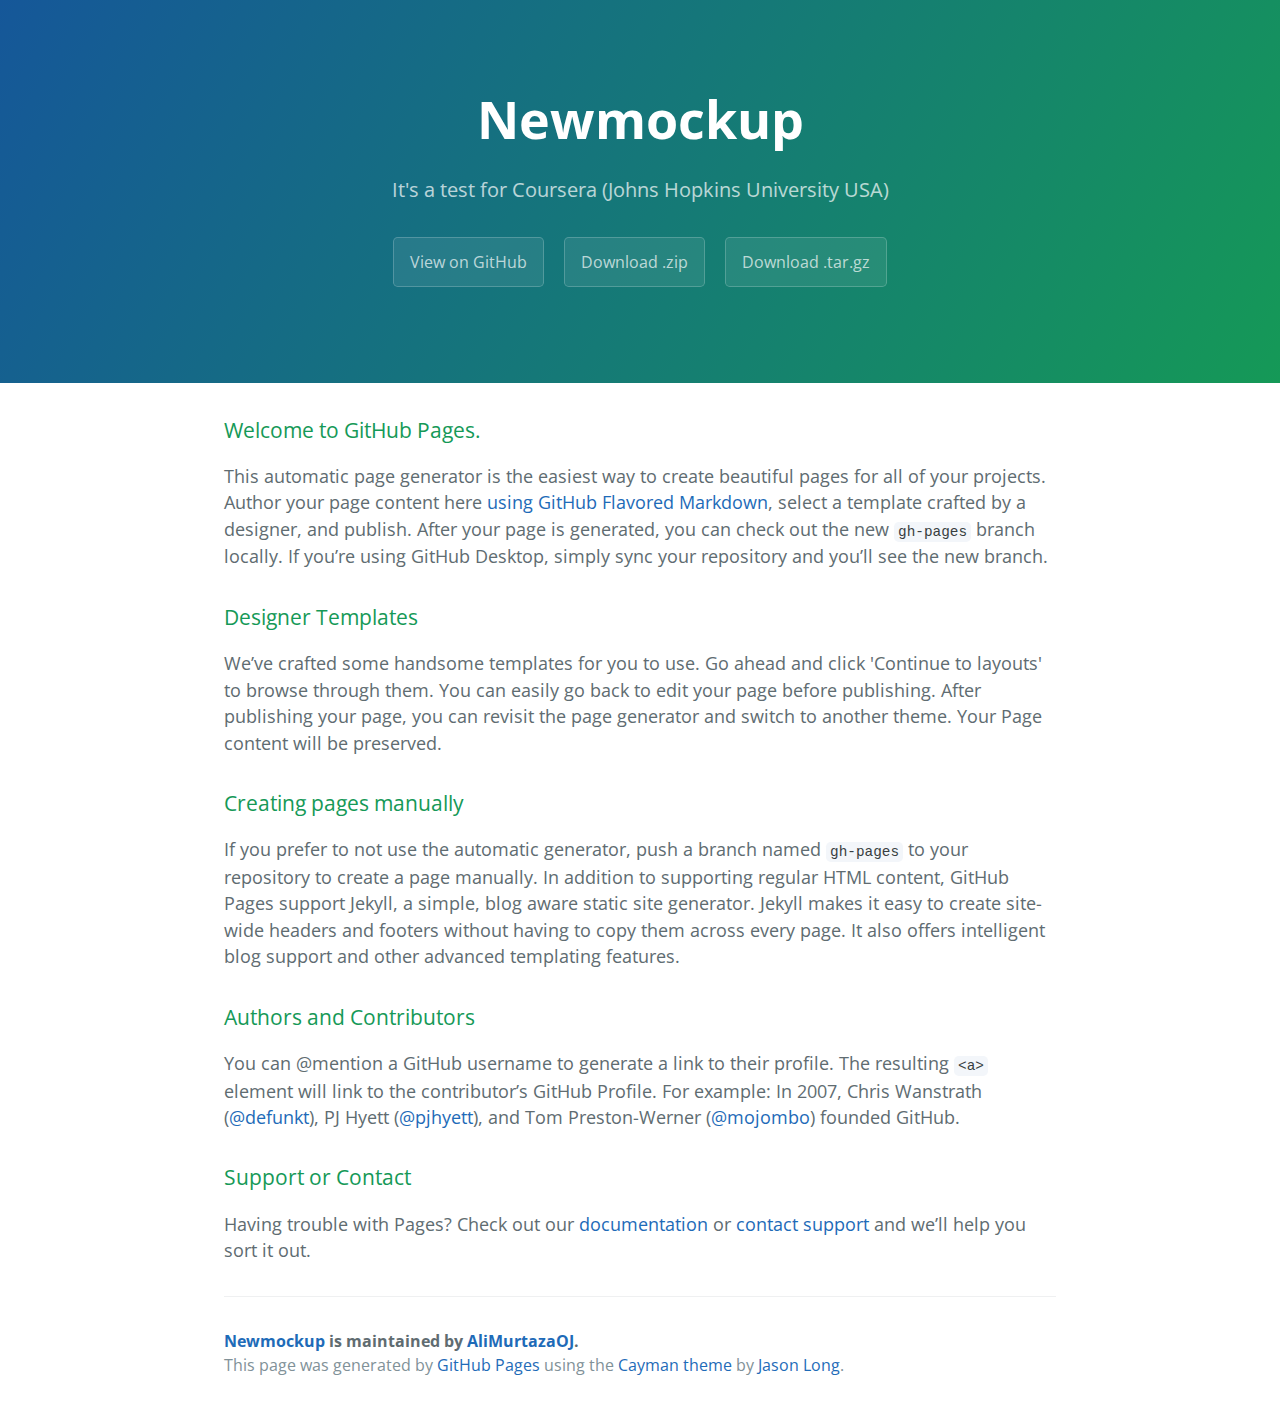
<file: index.html>
<!DOCTYPE html>
<html lang="en-us">
  <head>
    <meta charset="UTF-8">
    <title>Newmockup by AliMurtazaOJ</title>
    <meta name="viewport" content="width=device-width, initial-scale=1">
    <link rel="stylesheet" type="text/css" href="stylesheets/normalize.css" media="screen">
    <link href='https://fonts.googleapis.com/css?family=Open+Sans:400,700' rel='stylesheet' type='text/css'>
    <link rel="stylesheet" type="text/css" href="stylesheets/stylesheet.css" media="screen">
    <link rel="stylesheet" type="text/css" href="stylesheets/github-light.css" media="screen">
  </head>
  <body>
    <section class="page-header">
      <h1 class="project-name">Newmockup</h1>
      <h2 class="project-tagline">It&#39;s a test for Coursera (Johns Hopkins University USA)</h2>
      <a href="https://github.com/AliMurtazaOJ/NewMockUp" class="btn">View on GitHub</a>
      <a href="https://github.com/AliMurtazaOJ/NewMockUp/zipball/master" class="btn">Download .zip</a>
      <a href="https://github.com/AliMurtazaOJ/NewMockUp/tarball/master" class="btn">Download .tar.gz</a>
    </section>

    <section class="main-content">
      <h3>
<a id="welcome-to-github-pages" class="anchor" href="#welcome-to-github-pages" aria-hidden="true"><span aria-hidden="true" class="octicon octicon-link"></span></a>Welcome to GitHub Pages.</h3>

<p>This automatic page generator is the easiest way to create beautiful pages for all of your projects. Author your page content here <a href="https://guides.github.com/features/mastering-markdown/">using GitHub Flavored Markdown</a>, select a template crafted by a designer, and publish. After your page is generated, you can check out the new <code>gh-pages</code> branch locally. If you’re using GitHub Desktop, simply sync your repository and you’ll see the new branch.</p>

<h3>
<a id="designer-templates" class="anchor" href="#designer-templates" aria-hidden="true"><span aria-hidden="true" class="octicon octicon-link"></span></a>Designer Templates</h3>

<p>We’ve crafted some handsome templates for you to use. Go ahead and click 'Continue to layouts' to browse through them. You can easily go back to edit your page before publishing. After publishing your page, you can revisit the page generator and switch to another theme. Your Page content will be preserved.</p>

<h3>
<a id="creating-pages-manually" class="anchor" href="#creating-pages-manually" aria-hidden="true"><span aria-hidden="true" class="octicon octicon-link"></span></a>Creating pages manually</h3>

<p>If you prefer to not use the automatic generator, push a branch named <code>gh-pages</code> to your repository to create a page manually. In addition to supporting regular HTML content, GitHub Pages support Jekyll, a simple, blog aware static site generator. Jekyll makes it easy to create site-wide headers and footers without having to copy them across every page. It also offers intelligent blog support and other advanced templating features.</p>

<h3>
<a id="authors-and-contributors" class="anchor" href="#authors-and-contributors" aria-hidden="true"><span aria-hidden="true" class="octicon octicon-link"></span></a>Authors and Contributors</h3>

<p>You can @mention a GitHub username to generate a link to their profile. The resulting <code>&lt;a&gt;</code> element will link to the contributor’s GitHub Profile. For example: In 2007, Chris Wanstrath (<a href="https://github.com/defunkt" class="user-mention">@defunkt</a>), PJ Hyett (<a href="https://github.com/pjhyett" class="user-mention">@pjhyett</a>), and Tom Preston-Werner (<a href="https://github.com/mojombo" class="user-mention">@mojombo</a>) founded GitHub.</p>

<h3>
<a id="support-or-contact" class="anchor" href="#support-or-contact" aria-hidden="true"><span aria-hidden="true" class="octicon octicon-link"></span></a>Support or Contact</h3>

<p>Having trouble with Pages? Check out our <a href="https://help.github.com/pages">documentation</a> or <a href="https://github.com/contact">contact support</a> and we’ll help you sort it out.</p>

      <footer class="site-footer">
        <span class="site-footer-owner"><a href="https://github.com/AliMurtazaOJ/NewMockUp">Newmockup</a> is maintained by <a href="https://github.com/AliMurtazaOJ">AliMurtazaOJ</a>.</span>

        <span class="site-footer-credits">This page was generated by <a href="https://pages.github.com">GitHub Pages</a> using the <a href="https://github.com/jasonlong/cayman-theme">Cayman theme</a> by <a href="https://twitter.com/jasonlong">Jason Long</a>.</span>
      </footer>

    </section>

  
  </body>
</html>
</file>
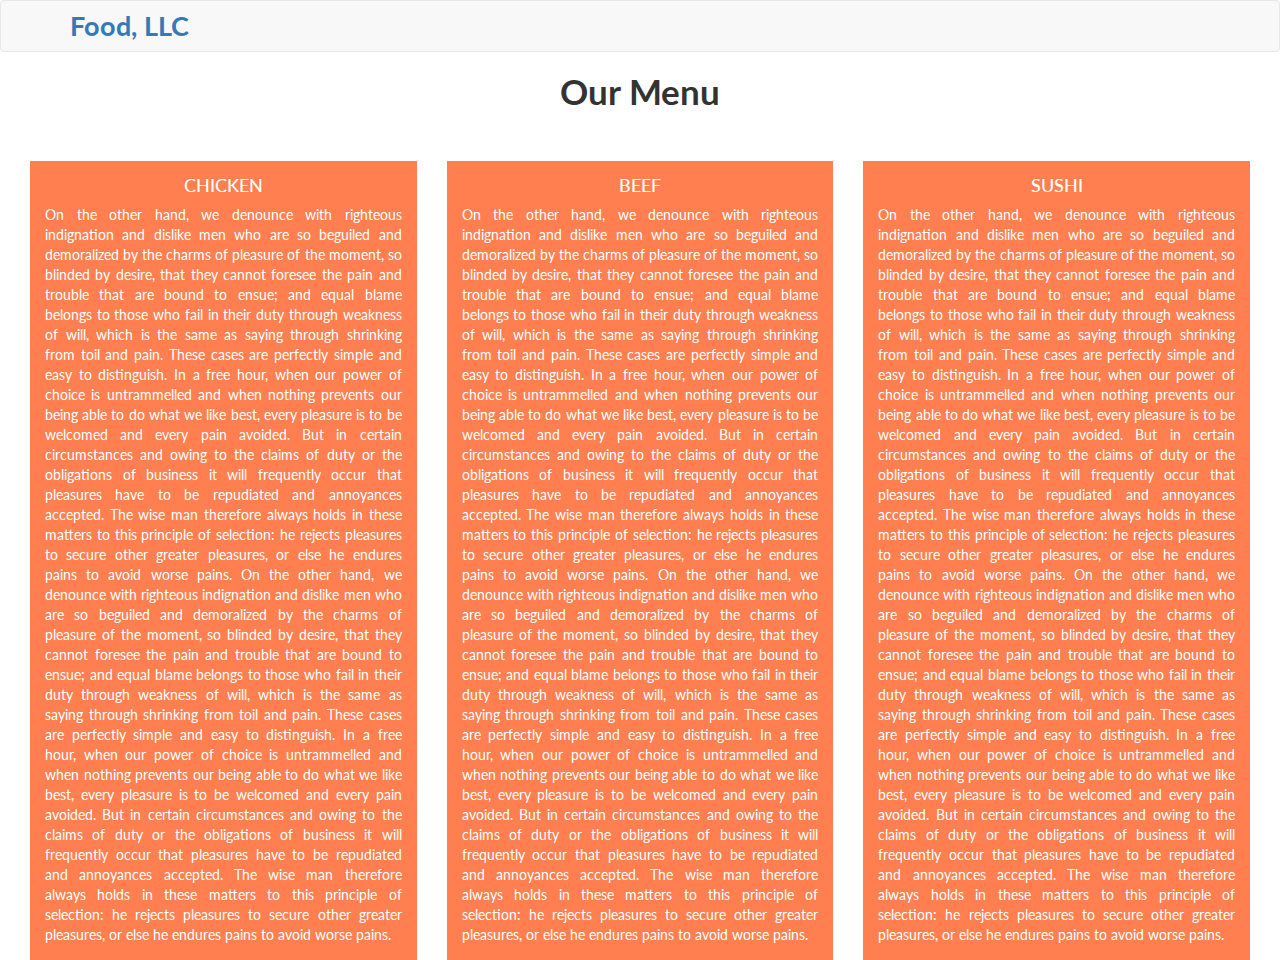
<file: MyTest/index.html>
<!Doctype html>
<!DOCTYPE html>
<html>
<head>
	<title>Assignment Solution For Module 3 (Food LLC)</title>
	<link rel="stylesheet" href="https://maxcdn.bootstrapcdn.com/bootstrap/3.3.7/css/bootstrap.min.css">
	<link rel="stylesheet" type="text/css" href="css/styles.css">
	<link href="https://fonts.googleapis.com/css?family=Lato:400,700" rel="stylesheet">
</head>
<body>
	<header id="top">
		<nav class="navbar navbar-default">
			<div class="container">
				<div class="navbar-header">
				      	<div class="navbar-brand pull-left">
				      		<a href="index.html">Food, LLC</a>
				      	</div>
				    <button type="button" class="navbar-toggle collapsed" data-toggle="collapse" data-target="#navheadercollapse" aria-expanded="false">
				    	<span class="sr-only">Toggle navigation</span>
				        <span class="icon-bar"></span>
				        <span class="icon-bar"></span>
				        <span class="icon-bar"></span>
				    </button>
				</div>
				<div id="navheadercollapse" class="collapse navbar-collapse">
					<ul id="nav-list" class="nav navbar-nav navbar-right visible-xs">
						<li class="active">
							<a href="#chicken">Chicken</a>
						</li>
						<li>
							<a href="#beef">Beef</a>
						</li>
						<li>
							<a href="#sushi">Sushi</a>
						</li>
					</ul>
				</div>
			</div>
		</nav>
	</header>
	<div id="page-title" class="container">
		<h2 class="text-center">Our Menu</h2>
	</div>
	<div id="page-item" class="container">
			<div class="col-md-4 col-sm-6 col-xs-12">
				<section id="chicken" class="chicken">
					<h4 id="page-item-title" class="text-center">Chicken</h4>
						<p class="text-justify">
							On the other hand, we denounce with righteous indignation and dislike men who are so beguiled and demoralized by the charms of pleasure of the moment, so blinded by desire, that they cannot foresee the pain and trouble that are bound to ensue; and equal blame belongs to those who fail in their duty through weakness of will, which is the same as saying through shrinking from toil and pain. These cases are perfectly simple and easy to distinguish. In a free hour, when our power of choice is untrammelled and when nothing prevents our being able to do what we like best, every pleasure is to be welcomed and every pain avoided. But in certain circumstances and owing to the claims of duty or the obligations of business it will frequently occur that pleasures have to be repudiated and annoyances accepted. The wise man therefore always holds in these matters to this principle of selection: he rejects pleasures to secure other greater pleasures, or else he endures pains to avoid worse pains. On the other hand, we denounce with righteous indignation and dislike men who are so beguiled and demoralized by the charms of pleasure of the moment, so blinded by desire, that they cannot foresee the pain and trouble that are bound to ensue; and equal blame belongs to those who fail in their duty through weakness of will, which is the same as saying through shrinking from toil and pain. These cases are perfectly simple and easy to distinguish. In a free hour, when our power of choice is untrammelled and when nothing prevents our being able to do what we like best, every pleasure is to be welcomed and every pain avoided. But in certain circumstances and owing to the claims of duty or the obligations of business it will frequently occur that pleasures have to be repudiated and annoyances accepted. The wise man therefore always holds in these matters to this principle of selection: he rejects pleasures to secure other greater pleasures, or else he endures pains to avoid worse pains.
						</p>
				</section>
			</div>
			<div class="col-md-4 col-sm-6 col-xs-12">
				<section id="beef" class="beef">
					<h4 id="page-item-title" class="text-center">Beef</h4>
						<p class="text-justify">
							On the other hand, we denounce with righteous indignation and dislike men who are so beguiled and demoralized by the charms of pleasure of the moment, so blinded by desire, that they cannot foresee the pain and trouble that are bound to ensue; and equal blame belongs to those who fail in their duty through weakness of will, which is the same as saying through shrinking from toil and pain. These cases are perfectly simple and easy to distinguish. In a free hour, when our power of choice is untrammelled and when nothing prevents our being able to do what we like best, every pleasure is to be welcomed and every pain avoided. But in certain circumstances and owing to the claims of duty or the obligations of business it will frequently occur that pleasures have to be repudiated and annoyances accepted. The wise man therefore always holds in these matters to this principle of selection: he rejects pleasures to secure other greater pleasures, or else he endures pains to avoid worse pains. On the other hand, we denounce with righteous indignation and dislike men who are so beguiled and demoralized by the charms of pleasure of the moment, so blinded by desire, that they cannot foresee the pain and trouble that are bound to ensue; and equal blame belongs to those who fail in their duty through weakness of will, which is the same as saying through shrinking from toil and pain. These cases are perfectly simple and easy to distinguish. In a free hour, when our power of choice is untrammelled and when nothing prevents our being able to do what we like best, every pleasure is to be welcomed and every pain avoided. But in certain circumstances and owing to the claims of duty or the obligations of business it will frequently occur that pleasures have to be repudiated and annoyances accepted. The wise man therefore always holds in these matters to this principle of selection: he rejects pleasures to secure other greater pleasures, or else he endures pains to avoid worse pains.
						</p>
				</section>
			</div>
			<div class="col-md-4 col-sm-12 col-xs-12">
				<section id="sushi" class="sushi">
					<h4 id="page-item-title" class="text-center">Sushi</h4>
						<p class="text-justify">
							On the other hand, we denounce with righteous indignation and dislike men who are so beguiled and demoralized by the charms of pleasure of the moment, so blinded by desire, that they cannot foresee the pain and trouble that are bound to ensue; and equal blame belongs to those who fail in their duty through weakness of will, which is the same as saying through shrinking from toil and pain. These cases are perfectly simple and easy to distinguish. In a free hour, when our power of choice is untrammelled and when nothing prevents our being able to do what we like best, every pleasure is to be welcomed and every pain avoided. But in certain circumstances and owing to the claims of duty or the obligations of business it will frequently occur that pleasures have to be repudiated and annoyances accepted. The wise man therefore always holds in these matters to this principle of selection: he rejects pleasures to secure other greater pleasures, or else he endures pains to avoid worse pains. On the other hand, we denounce with righteous indignation and dislike men who are so beguiled and demoralized by the charms of pleasure of the moment, so blinded by desire, that they cannot foresee the pain and trouble that are bound to ensue; and equal blame belongs to those who fail in their duty through weakness of will, which is the same as saying through shrinking from toil and pain. These cases are perfectly simple and easy to distinguish. In a free hour, when our power of choice is untrammelled and when nothing prevents our being able to do what we like best, every pleasure is to be welcomed and every pain avoided. But in certain circumstances and owing to the claims of duty or the obligations of business it will frequently occur that pleasures have to be repudiated and annoyances accepted. The wise man therefore always holds in these matters to this principle of selection: he rejects pleasures to secure other greater pleasures, or else he endures pains to avoid worse pains.
						</p>
				</section>
					<div id="top-link" class="visible-xs">
						<a href="#top">Go To Top</a>
					</div>
			</div>
	</div>




<!-- jQuery library -->
<script src="https://ajax.googleapis.com/ajax/libs/jquery/1.12.4/jquery.min.js"></script>

<!-- Latest compiled JavaScript -->
<script src="https://maxcdn.bootstrapcdn.com/bootstrap/3.3.7/js/bootstrap.min.js"></script>
</body>
</html>
</file>
<file: stylesheets/stylesheet.css>
* {
  box-sizing: border-box; }

body {
  padding: 0;
  margin: 0;
  font-family: "Open Sans", "Helvetica Neue", Helvetica, Arial, sans-serif;
  font-size: 16px;
  line-height: 1.5;
  color: #606c71; }

a {
  color: #1e6bb8;
  text-decoration: none; }
  a:hover {
    text-decoration: underline; }

.btn {
  display: inline-block;
  margin-bottom: 1rem;
  color: rgba(255, 255, 255, 0.7);
  background-color: rgba(255, 255, 255, 0.08);
  border-color: rgba(255, 255, 255, 0.2);
  border-style: solid;
  border-width: 1px;
  border-radius: 0.3rem;
  transition: color 0.2s, background-color 0.2s, border-color 0.2s; }
  .btn + .btn {
    margin-left: 1rem; }

.btn:hover {
  color: rgba(255, 255, 255, 0.8);
  text-decoration: none;
  background-color: rgba(255, 255, 255, 0.2);
  border-color: rgba(255, 255, 255, 0.3); }

@media screen and (min-width: 64em) {
  .btn {
    padding: 0.75rem 1rem; } }

@media screen and (min-width: 42em) and (max-width: 64em) {
  .btn {
    padding: 0.6rem 0.9rem;
    font-size: 0.9rem; } }

@media screen and (max-width: 42em) {
  .btn {
    display: block;
    width: 100%;
    padding: 0.75rem;
    font-size: 0.9rem; }
    .btn + .btn {
      margin-top: 1rem;
      margin-left: 0; } }

.page-header {
  color: #fff;
  text-align: center;
  background-color: #159957;
  background-image: linear-gradient(120deg, #155799, #159957); }

@media screen and (min-width: 64em) {
  .page-header {
    padding: 5rem 6rem; } }

@media screen and (min-width: 42em) and (max-width: 64em) {
  .page-header {
    padding: 3rem 4rem; } }

@media screen and (max-width: 42em) {
  .page-header {
    padding: 2rem 1rem; } }

.project-name {
  margin-top: 0;
  margin-bottom: 0.1rem; }

@media screen and (min-width: 64em) {
  .project-name {
    font-size: 3.25rem; } }

@media screen and (min-width: 42em) and (max-width: 64em) {
  .project-name {
    font-size: 2.25rem; } }

@media screen and (max-width: 42em) {
  .project-name {
    font-size: 1.75rem; } }

.project-tagline {
  margin-bottom: 2rem;
  font-weight: normal;
  opacity: 0.7; }

@media screen and (min-width: 64em) {
  .project-tagline {
    font-size: 1.25rem; } }

@media screen and (min-width: 42em) and (max-width: 64em) {
  .project-tagline {
    font-size: 1.15rem; } }

@media screen and (max-width: 42em) {
  .project-tagline {
    font-size: 1rem; } }

.main-content :first-child {
  margin-top: 0; }
.main-content img {
  max-width: 100%; }
.main-content h1, .main-content h2, .main-content h3, .main-content h4, .main-content h5, .main-content h6 {
  margin-top: 2rem;
  margin-bottom: 1rem;
  font-weight: normal;
  color: #159957; }
.main-content p {
  margin-bottom: 1em; }
.main-content code {
  padding: 2px 4px;
  font-family: Consolas, "Liberation Mono", Menlo, Courier, monospace;
  font-size: 0.9rem;
  color: #383e41;
  background-color: #f3f6fa;
  border-radius: 0.3rem; }
.main-content pre {
  padding: 0.8rem;
  margin-top: 0;
  margin-bottom: 1rem;
  font: 1rem Consolas, "Liberation Mono", Menlo, Courier, monospace;
  color: #567482;
  word-wrap: normal;
  background-color: #f3f6fa;
  border: solid 1px #dce6f0;
  border-radius: 0.3rem; }
  .main-content pre > code {
    padding: 0;
    margin: 0;
    font-size: 0.9rem;
    color: #567482;
    word-break: normal;
    white-space: pre;
    background: transparent;
    border: 0; }
.main-content .highlight {
  margin-bottom: 1rem; }
  .main-content .highlight pre {
    margin-bottom: 0;
    word-break: normal; }
.main-content .highlight pre, .main-content pre {
  padding: 0.8rem;
  overflow: auto;
  font-size: 0.9rem;
  line-height: 1.45;
  border-radius: 0.3rem; }
.main-content pre code, .main-content pre tt {
  display: inline;
  max-width: initial;
  padding: 0;
  margin: 0;
  overflow: initial;
  line-height: inherit;
  word-wrap: normal;
  background-color: transparent;
  border: 0; }
  .main-content pre code:before, .main-content pre code:after, .main-content pre tt:before, .main-content pre tt:after {
    content: normal; }
.main-content ul, .main-content ol {
  margin-top: 0; }
.main-content blockquote {
  padding: 0 1rem;
  margin-left: 0;
  color: #819198;
  border-left: 0.3rem solid #dce6f0; }
  .main-content blockquote > :first-child {
    margin-top: 0; }
  .main-content blockquote > :last-child {
    margin-bottom: 0; }
.main-content table {
  display: block;
  width: 100%;
  overflow: auto;
  word-break: normal;
  word-break: keep-all; }
  .main-content table th {
    font-weight: bold; }
  .main-content table th, .main-content table td {
    padding: 0.5rem 1rem;
    border: 1px solid #e9ebec; }
.main-content dl {
  padding: 0; }
  .main-content dl dt {
    padding: 0;
    margin-top: 1rem;
    font-size: 1rem;
    font-weight: bold; }
  .main-content dl dd {
    padding: 0;
    margin-bottom: 1rem; }
.main-content hr {
  height: 2px;
  padding: 0;
  margin: 1rem 0;
  background-color: #eff0f1;
  border: 0; }

@media screen and (min-width: 64em) {
  .main-content {
    max-width: 64rem;
    padding: 2rem 6rem;
    margin: 0 auto;
    font-size: 1.1rem; } }

@media screen and (min-width: 42em) and (max-width: 64em) {
  .main-content {
    padding: 2rem 4rem;
    font-size: 1.1rem; } }

@media screen and (max-width: 42em) {
  .main-content {
    padding: 2rem 1rem;
    font-size: 1rem; } }

.site-footer {
  padding-top: 2rem;
  margin-top: 2rem;
  border-top: solid 1px #eff0f1; }

.site-footer-owner {
  display: block;
  font-weight: bold; }

.site-footer-credits {
  color: #819198; }

@media screen and (min-width: 64em) {
  .site-footer {
    font-size: 1rem; } }

@media screen and (min-width: 42em) and (max-width: 64em) {
  .site-footer {
    font-size: 1rem; } }

@media screen and (max-width: 42em) {
  .site-footer {
    font-size: 0.9rem; } }
</file>
<file: stylesheets/github-light.css>
/*
The MIT License (MIT)

Copyright (c) 2016 GitHub, Inc.

Permission is hereby granted, free of charge, to any person obtaining a copy
of this software and associated documentation files (the "Software"), to deal
in the Software without restriction, including without limitation the rights
to use, copy, modify, merge, publish, distribute, sublicense, and/or sell
copies of the Software, and to permit persons to whom the Software is
furnished to do so, subject to the following conditions:

The above copyright notice and this permission notice shall be included in all
copies or substantial portions of the Software.

THE SOFTWARE IS PROVIDED "AS IS", WITHOUT WARRANTY OF ANY KIND, EXPRESS OR
IMPLIED, INCLUDING BUT NOT LIMITED TO THE WARRANTIES OF MERCHANTABILITY,
FITNESS FOR A PARTICULAR PURPOSE AND NONINFRINGEMENT. IN NO EVENT SHALL THE
AUTHORS OR COPYRIGHT HOLDERS BE LIABLE FOR ANY CLAIM, DAMAGES OR OTHER
LIABILITY, WHETHER IN AN ACTION OF CONTRACT, TORT OR OTHERWISE, ARISING FROM,
OUT OF OR IN CONNECTION WITH THE SOFTWARE OR THE USE OR OTHER DEALINGS IN THE
SOFTWARE.

*/

.pl-c /* comment */ {
  color: #969896;
}

.pl-c1 /* constant, variable.other.constant, support, meta.property-name, support.constant, support.variable, meta.module-reference, markup.raw, meta.diff.header */,
.pl-s .pl-v /* string variable */ {
  color: #0086b3;
}

.pl-e /* entity */,
.pl-en /* entity.name */ {
  color: #795da3;
}

.pl-smi /* variable.parameter.function, storage.modifier.package, storage.modifier.import, storage.type.java, variable.other */,
.pl-s .pl-s1 /* string source */ {
  color: #333;
}

.pl-ent /* entity.name.tag */ {
  color: #63a35c;
}

.pl-k /* keyword, storage, storage.type */ {
  color: #a71d5d;
}

.pl-s /* string */,
.pl-pds /* punctuation.definition.string, string.regexp.character-class */,
.pl-s .pl-pse .pl-s1 /* string punctuation.section.embedded source */,
.pl-sr /* string.regexp */,
.pl-sr .pl-cce /* string.regexp constant.character.escape */,
.pl-sr .pl-sre /* string.regexp source.ruby.embedded */,
.pl-sr .pl-sra /* string.regexp string.regexp.arbitrary-repitition */ {
  color: #183691;
}

.pl-v /* variable */ {
  color: #ed6a43;
}

.pl-id /* invalid.deprecated */ {
  color: #b52a1d;
}

.pl-ii /* invalid.illegal */ {
  color: #f8f8f8;
  background-color: #b52a1d;
}

.pl-sr .pl-cce /* string.regexp constant.character.escape */ {
  font-weight: bold;
  color: #63a35c;
}

.pl-ml /* markup.list */ {
  color: #693a17;
}

.pl-mh /* markup.heading */,
.pl-mh .pl-en /* markup.heading entity.name */,
.pl-ms /* meta.separator */ {
  font-weight: bold;
  color: #1d3e81;
}

.pl-mq /* markup.quote */ {
  color: #008080;
}

.pl-mi /* markup.italic */ {
  font-style: italic;
  color: #333;
}

.pl-mb /* markup.bold */ {
  font-weight: bold;
  color: #333;
}

.pl-md /* markup.deleted, meta.diff.header.from-file */ {
  color: #bd2c00;
  background-color: #ffecec;
}

.pl-mi1 /* markup.inserted, meta.diff.header.to-file */ {
  color: #55a532;
  background-color: #eaffea;
}

.pl-mdr /* meta.diff.range */ {
  font-weight: bold;
  color: #795da3;
}

.pl-mo /* meta.output */ {
  color: #1d3e81;
}
</file>
<file: MyTest/css/styles.css>
*{
	box-sizing: border-box;
	padding: 0;
	margin: 0;
	font-family: 'Lato', sans-serif;
}


/* ========================== Navigation Brand ===============================*/
.container .navbar-brand a:link, .container .navbar-brand a:visited{
	text-decoration: none;
	font-size: 1.5em;
	margin: 10px 15px 10px 0px;
	font-weight: bolder;
}


/* ========================== Navigation Menues ===============================*/
#nav-list li.active a{
	background-color: coral;
	color: #fff;
}
#nav-list li a{
	font-size: 1em;
	font-weight: lighter;
}

#nav-list li a:hover{
	background-color: coral;
	color: #fff;
}


/* ========================== Page Title ===============================*/
#page-title h2{
	margin-bottom: 30px;
	margin-top: 0;
	font-size: 2.5em;
	font-weight: bolder;
}


/* ========================== Page Item ===============================*/
#page-item{
	width: 100%;
}

.chicken, .beef, .sushi{
	background-color: coral;
	color: #fff;
	padding: 5px 15px;
	margin-top: 20px;
}
#page-item-title{
	text-transform: uppercase;
}
#page-item-title:hover{
	text-shadow: 0px 0px 10px red;
}

/* ========================== Top ID ===============================*/
#top-link{
	margin-top: 25px;
	margin-bottom: 25px;
	position: relative;
}
#top-link a{
	position: absolute;
	bottom: 0;
	right: 0;
	text-decoration: none;
	color: gray;
}
#top-link a:hover{
	color: coral;
}
</file>
